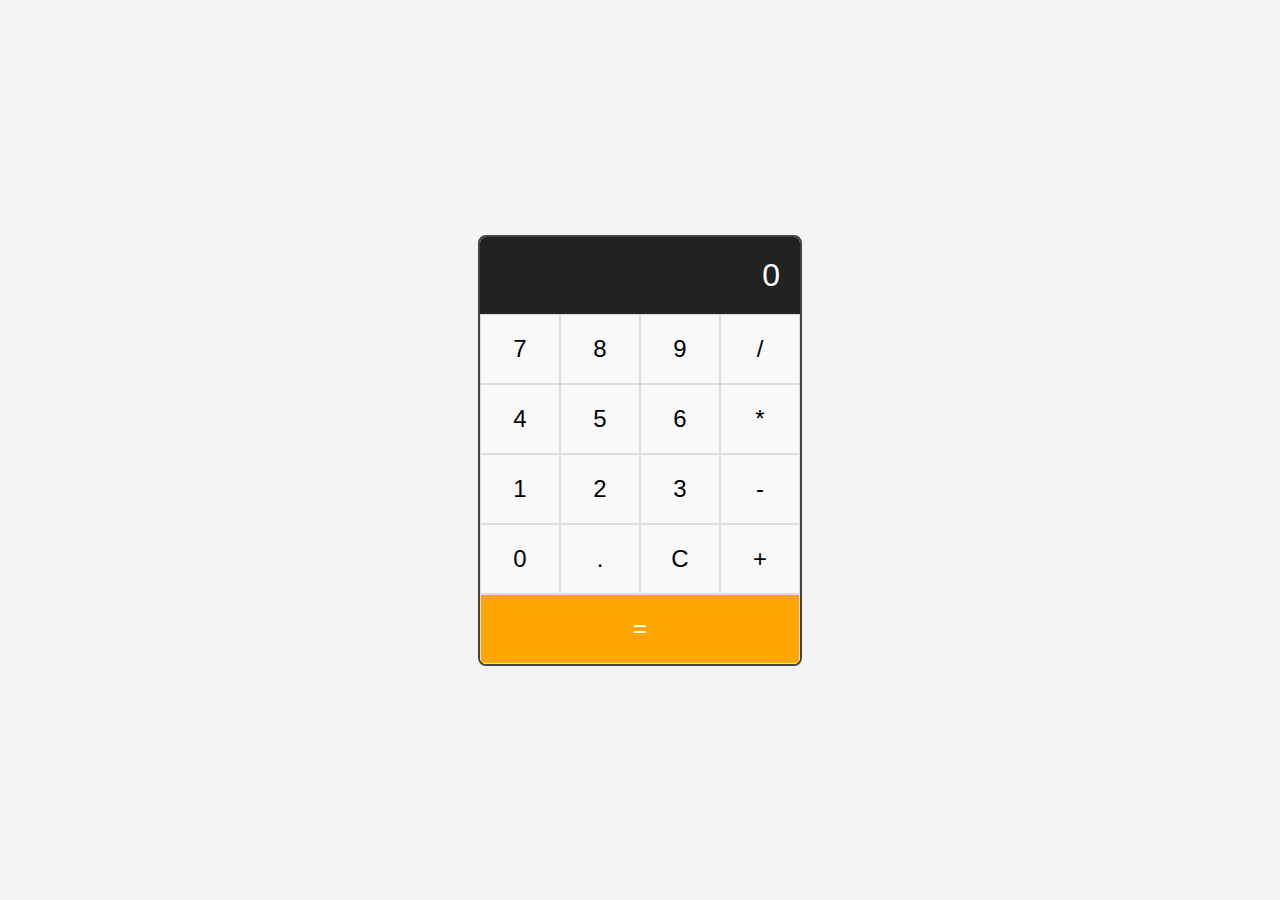
<file: Calculator/index.html>
<!DOCTYPE html>
<html lang="en">
<head>
    <meta charset="UTF-8">
    <meta name="viewport" content="width=device-width, initial-scale=1.0">
    <title>Basic Calculator</title>
    <link rel="stylesheet" href="style.css">
</head>
<body>
    <div class="calculator">
        <div id="display" class="display">0</div>
        <div class="buttons">
            <button class="btn" data-value="7">7</button>
            <button class="btn" data-value="8">8</button>
            <button class="btn" data-value="9">9</button>
            <button class="btn" data-value="/">/</button>

            <button class="btn" data-value="4">4</button>
            <button class="btn" data-value="5">5</button>
            <button class="btn" data-value="6">6</button>
            <button class="btn" data-value="*">*</button>

            <button class="btn" data-value="1">1</button>
            <button class="btn" data-value="2">2</button>
            <button class="btn" data-value="3">3</button>
            <button class="btn" data-value="-">-</button>

            <button class="btn" data-value="0">0</button>
            <button class="btn" data-value=".">.</button>
            <button class="btn" data-value="C">C</button>
            <button class="btn" data-value="+">+</button>

            <button class="btn equals" data-value="=">=</button>
        </div>
    </div>
    <script src="script.js"></script>
</body>
</html>
</file>
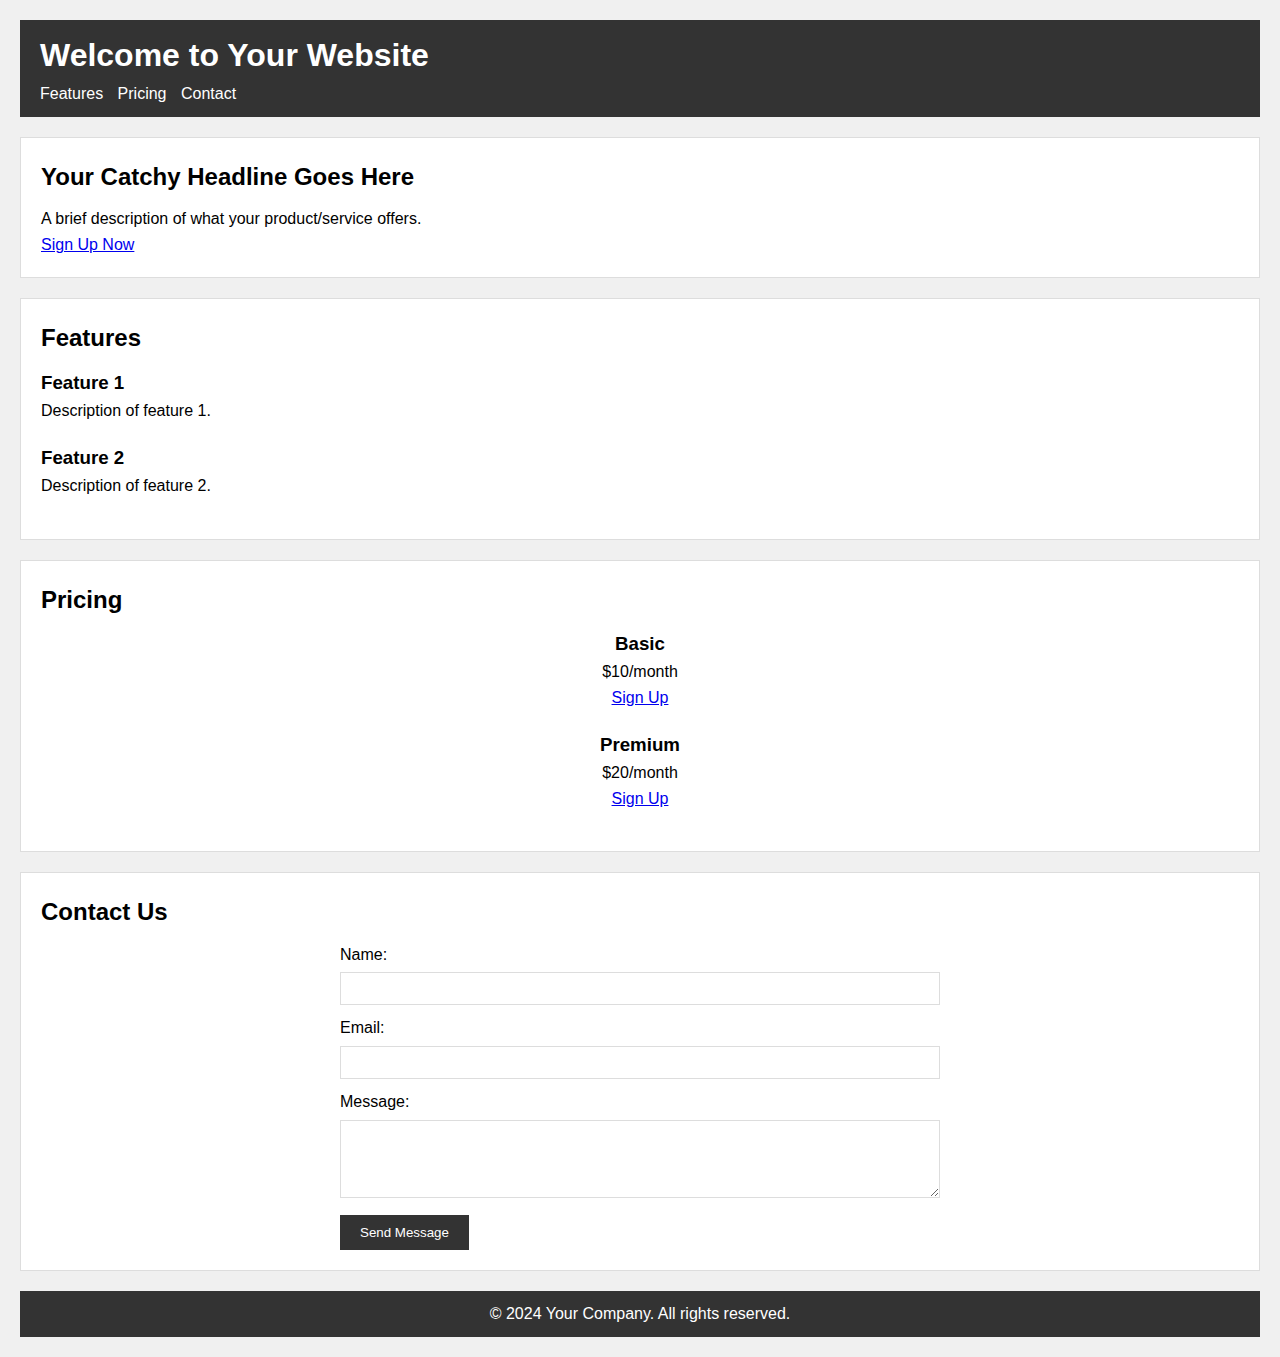
<file: Landing page/index.html>
<!DOCTYPE html>
<html lang="en">
<head>
    <meta charset="UTF-8">
    <meta name="viewport" content="width=device-width, initial-scale=1.0">
    <title>Abhijeet Landing Page Title</title>
    <link rel="stylesheet" href="style.css"
</head>
<body>
    <header>
        <h1>Welcome to Your Website</h1>
        <nav>
            <ul>
                <li><a href="#features">Features</a></li>
                <li><a href="#pricing">Pricing</a></li>
                <li><a href="#contact">Contact</a></li>
            </ul>
        </nav>
    </header>

    <section id="hero">
        <div class="hero-content">
            <h2>Your Catchy Headline Goes Here</h2>
            <p>A brief description of what your product/service offers.</p>
            <a href="#signup" class="cta-button">Sign Up Now</a>
        </div>
    </section>

    <section id="features">
        <h2>Features</h2>
        <div class="feature">
            <h3>Feature 1</h3>
            <p>Description of feature 1.</p>
        </div>
        <div class="feature">
            <h3>Feature 2</h3>
            <p>Description of feature 2.</p>
        </div>
        <!-- Add more features as needed -->
    </section>

    <section id="pricing">
        <h2>Pricing</h2>
        <div class="pricing-plan">
            <h3>Basic</h3>
            <p>$10/month</p>
            <a href="#signup" class="cta-button">Sign Up</a>
        </div>
        <div class="pricing-plan">
            <h3>Premium</h3>
            <p>$20/month</p>
            <a href="#signup" class="cta-button">Sign Up</a>
        </div>
    </section>

    <section id="contact">
        <h2>Contact Us</h2>
        <form action="submit_form.php" method="POST">
            <label for="name">Name:</label>
            <input type="text" id="name" name="name" required>
            <label for="email">Email:</label>
            <input type="email" id="email" name="email" required>
            <label for="message">Message:</label>
            <textarea id="message" name="message" rows="4" required></textarea>
            <button type="submit">Send Message</button>
        </form>
    </section>

    <footer>
        <p>&copy; 2024 Your Company. All rights reserved.</p>
    </footer>
</body>
</html>
</file>
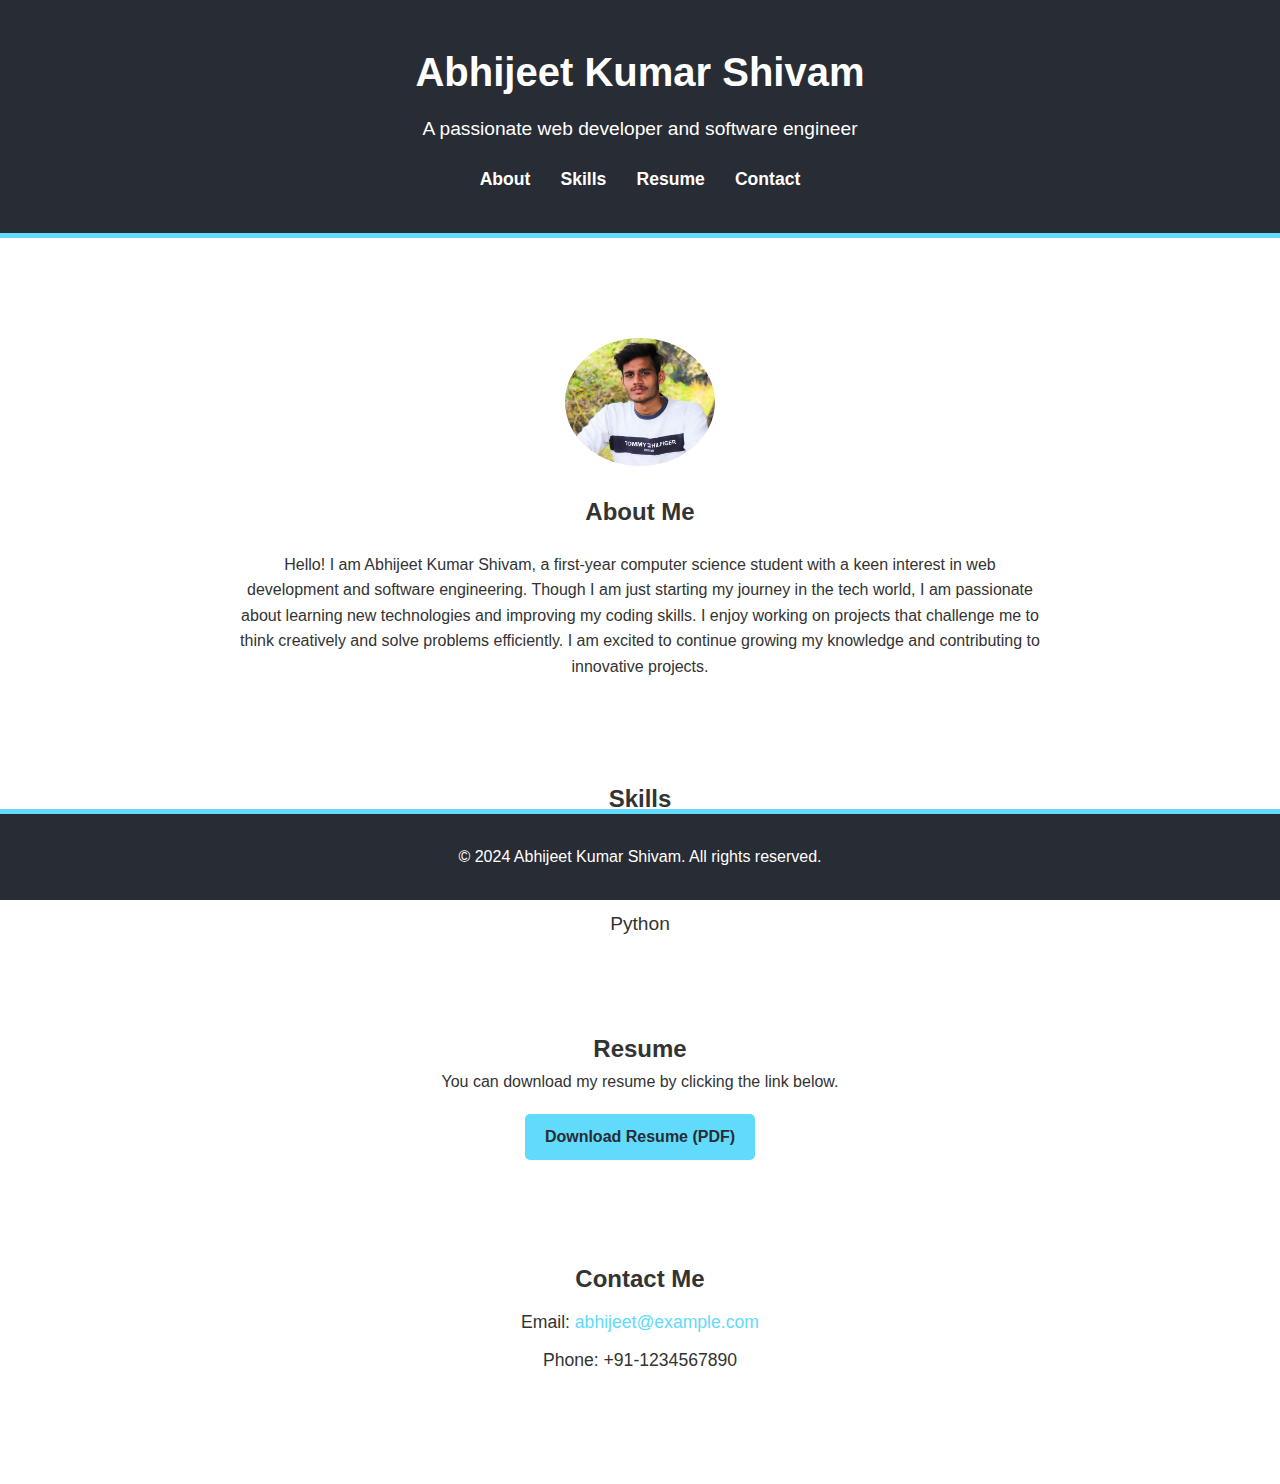
<file: Portfolio/index.html>
<!DOCTYPE html>
<html lang="en">

<head>
    <meta charset="UTF-8">
    <meta name="viewport" content="width=device-width, initial-scale=1.0">
    <title>Abhijeet Kumar Shivam - Portfolio</title>
    <link rel="stylesheet" href="style.css" </head>

<body>
    <header>
        <div class="container">
            <h1>Abhijeet Kumar Shivam</h1>
            <p>A passionate web developer and software engineer</p>
            <nav>
                <ul>
                    <li><a href="#about">About</a></li>
                    <li><a href="#skills">Skills</a></li>
                    <li><a href="#resume">Resume</a></li>
                    <li><a href="#contact">Contact</a></li>
                </ul>
            </nav>
        </div>
    </header>
    <main>
        <section id="about">
            <div class="container">
                <img src="FB_IMG_1720946161154.jpg" alt="Profile Picture">
                <h2>About Me</h2>
                <p>Hello! I am Abhijeet Kumar Shivam, a first-year computer science student with a keen interest in web
                    development and software engineering. Though I am just starting my journey in the tech world, I am
                    passionate about learning new technologies and improving my coding skills. I enjoy working on
                    projects that challenge me to think creatively and solve problems efficiently. I am excited to
                    continue growing my knowledge and contributing to innovative projects.</p>
            </div>
        </section>

        <section id="skills">
            <div class="container">
                <h2>Skills</h2>
                <ul>
                    <li>HTML, CSS, JavaScript</li>
                    <li>React</li>
                    <li>Python</li>

                </ul>
            </div>
        </section>



        <section id="resume">
            <div class="container">
                <h2>Resume</h2>
                <p>You can download my resume by clicking the link below.</p>
                <a href="sodapdf-converted.pdf" download>Download Resume (PDF)</a>
            </div>
        </section>

        <section id="contact">
            <div class="container">
                <h2>Contact Me</h2>
                <p>Email: <a href="mailto:abhijeet@example.com">abhijeet@example.com</a></p>
                <p>Phone: +91-1234567890</p>
            </div>
        </section>
    </main>

    <footer>
        <div class="container">
            <p>&copy; 2024 Abhijeet Kumar Shivam. All rights reserved.</p>
        </div>
    </footer>

    
</body>

</html>
</file>
<file: Calculator/style.css>
/* style.css */
body {
    display: flex;
    justify-content: center;
    align-items: center;
    height: 100vh;
    margin: 0;
    font-family: Arial, sans-serif;
    background-color: #f4f4f4;
}

.calculator {
    border: 2px solid #444;
    border-radius: 8px;
    overflow: hidden;
    width: 320px;
    background-color: #fff;
}

.display {
    background-color: #222;
    color: #fff;
    font-size: 2rem;
    padding: 20px;
    text-align: right;
}

.buttons {
    display: grid;
    grid-template-columns: repeat(4, 1fr);
}

.btn {
    font-size: 1.5rem;
    padding: 20px;
    border: 1px solid #ddd;
    background-color: #f9f9f9;
    cursor: pointer;
    text-align: center;
    outline: none;
}

.btn:hover {
    background-color: #eaeaea;
}

.equals {
    grid-column: span 4;
    background-color: orange;
    color: #fff;
}

.equals:hover {
    background-color: #5a52cc;
}
</file>
<file: Portfolio/style.css>
body, h1, h2, h3, p, ul, li, img, a {
    margin: 0;
    padding: 0;
    box-sizing: border-box;
}

/* Basic styling for body */
body {
    font-family: 'Helvetica Neue', Arial, sans-serif;
    line-height: 1.6;
    color: #333;
    background-color: #56d1f3;
    margin: 0;
    padding: 0;
}

/* Container styling for central alignment */
.container {
    width: 80%;
    max-width: 1200px;
    margin: 0 auto;
    padding: 20px;
}

/* Header styling */
header {
    background-color: #282c34;
    color: white;
    padding: 20px 0;
    text-align: center;
    border-bottom: 5px solid #61dafb;
}

header h1 {
    font-size: 2.5em;
    margin-bottom: 10px;
}

header p {
    font-size: 1.2em;
    font-weight: 300;
    margin-bottom: 20px;
}

header nav ul {
    list-style-type: none;
    padding: 0;
    margin: 20px 0 0;
    display: flex;
    justify-content: center;
}

header nav ul li {
    margin: 0 15px;
}

header nav ul li a {
    color: white;
    text-decoration: none;
    font-weight: bold;
    font-size: 1.1em;
    transition: color 0.3s;
}

header nav ul li a:hover {
    color: #61dafb;
}

/* Main section styling */
main {
    padding: 40px 0;
    background-color: #ffffff;
}

/* Section styling */
section {
    margin: 40px 0;
    text-align: center;
}

#about img {
    width: 150px;
    border-radius: 50%;
    margin-bottom: 20px;
}

#about p {
    max-width: 800px;
    margin: 20px auto;
    line-height: 1.6;
}

#skills ul {
    list-style-type: none;
    padding: 0;
    max-width: 600px;
    margin: 0 auto;
}

#skills ul li {
    margin: 10px 0;
    font-size: 1.2em;
}

/* Projects section styling */
#projects .project {
    background-color: #f4f4f9;
    padding: 20px;
    margin: 20px 0;
    border-radius: 8px;
    box-shadow: 0 4px 8px rgba(0,0,0,0.1);
}

#projects .project h3 {
    margin: 10px 0;
    font-size: 1.5em;
}

#projects .project p {
    margin: 10px 0;
    font-size: 1.1em;
}

#projects .project img {
    width: 100%;
    max-width: 600px;
    height: auto;
    border-radius: 8px;
}

/* Resume section styling */
#resume a {
    display: inline-block;
    margin: 20px 0;
    padding: 10px 20px;
    background-color: #61dafb;
    color: #282c34;
    text-decoration: none;
    border-radius: 5px;
    font-weight: bold;
    transition: background-color 0.3s;
}

#resume a:hover {
    background-color: #21a1f1;
}

/* Contact section styling */
#contact p {
    margin: 10px 0;
    font-size: 1.1em;
}

#contact a {
    color: #61dafb;
    text-decoration: none;
}

#contact a:hover {
    text-decoration: underline;
}

/* Footer styling */
footer {
    background-color: #282c34;
    color: white;
    text-align: center;
    padding: 10px 0;
    position: fixed;
    bottom: 0;
    width: 100%;
    border-top: 5px solid #61dafb;
}

footer p {
    margin: 0;
    font-size: 1em;
}
</file>
<file: Landing page/style.css>
/* Reset some default browser styling */
* {
    margin: 0;
    padding: 0;
    box-sizing: border-box;
}

/* Basic styling */
body {
    font-family: Arial, sans-serif;
    line-height: 1.6;
    background-color: #f0f0f0;
    padding: 20px;
}

header {
    background-color: #333;
    color: #fff;
    padding: 10px 20px;
}

header h1 {
    margin: 0;
}

nav ul {
    list-style-type: none;
    margin: 0;
    padding: 0;
}

nav ul li {
    display: inline;
    margin-right: 10px;
}

nav ul li a {
    color: #fff;
    text-decoration: none;
}

section {
    margin: 20px 0;
    padding: 20px;
    background-color: #fff;
    border: 1px solid #ddd;
}

h2 {
    margin-bottom: 10px;
}

.feature {
    margin-bottom: 20px;
}

.pricing-plan {
    text-align: center;
    margin-bottom: 20px;
}

form {
    max-width: 600px;
    margin: 0 auto;
}

form label {
    display: block;
    margin-bottom: 5px;
}

form input,
form textarea {
    width: 100%;
    padding: 8px;
    margin-bottom: 10px;
    border: 1px solid #ddd;
}

form button {
    background-color: #333;
    color: #fff;
    padding: 10px 20px;
    border: none;
    cursor: pointer;
}

footer {
    text-align: center;
    padding: 10px 0;
    background-color: #333;
    color: #fff;
}
</file>
